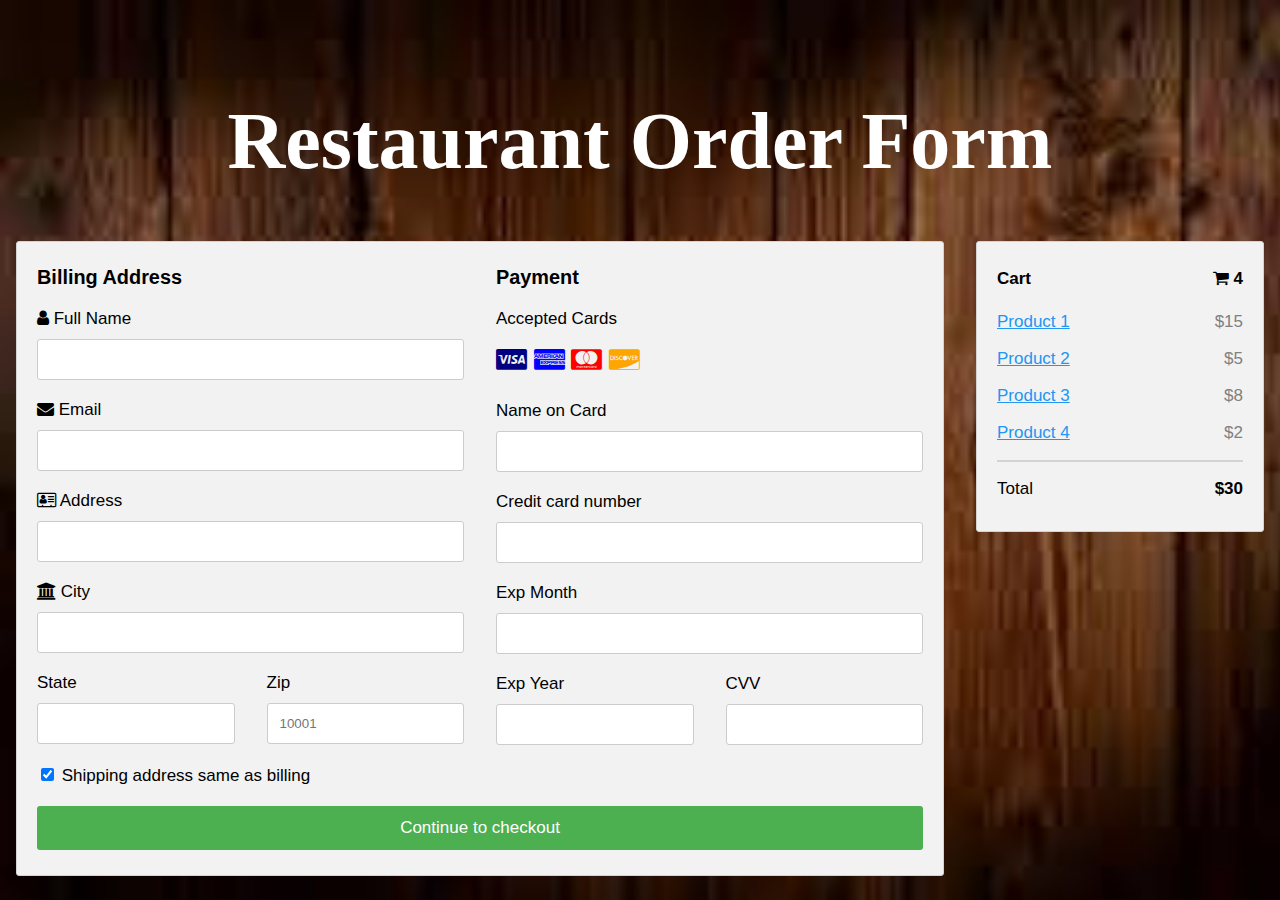
<file: datacom website/onlineorder2.html>
<!DOCTYPE html>
<html>
<head>
<meta name="viewport" content="width=device-width, initial-scale=1">
<link rel="stylesheet" href="https://cdnjs.cloudflare.com/ajax/libs/font-awesome/4.7.0/css/font-awesome.min.css">
<style>

body {
  font-family: Arial;
  font-size: 17px;
  padding: 8px;
  background-image: url('picture/background.jpg');
  background-repeat: no-repeat;
  background-attachment: fixed;  
  background-size: cover;
}



* {
  box-sizing: border-box;
}

.row {
  display: -ms-flexbox; /* IE10 */
  display: flex;
  -ms-flex-wrap: wrap; /* IE10 */
  flex-wrap: wrap;
  margin: 0 -16px;
}

.col-25 {
  -ms-flex: 25%; /* IE10 */
  flex: 25%;
}

.col-50 {
  -ms-flex: 50%; /* IE10 */
  flex: 50%;
}

.col-75 {
  -ms-flex: 75%; /* IE10 */
  flex: 75%;
}

.col-25,
.col-50,
.col-75 {
  padding: 0 16px;
}

.container {
  background-color: #f2f2f2;
  padding: 5px 20px 15px 20px;
  border: 1px solid lightgrey;
  border-radius: 3px;
}

input[type=text] {
  width: 100%;
  margin-bottom: 20px;
  padding: 12px;
  border: 1px solid #ccc;
  border-radius: 3px;
}

label {
  margin-bottom: 10px;
  display: block;
}

.icon-container {
  margin-bottom: 20px;
  padding: 7px 0;
  font-size: 24px;
}

.btn {
  background-color: #4CAF50;
  color: white;
  padding: 12px;
  margin: 10px 0;
  border: none;
  width: 100%;
  border-radius: 3px;
  cursor: pointer;
  font-size: 17px;
}

.btn:hover {
  background-color: #45a049;
}

a {
  color: #2196F3;
}

hr {
  border: 1px solid lightgrey;
}

span.price {
  float: right;
  color: grey;
}

/* Responsive layout - when the screen is less than 800px wide, make the two columns stack on top of each other instead of next to each other (also change the direction - make the "cart" column go on top) */
@media (max-width: 800px) {
  .row {
    flex-direction: column-reverse;
  }
  .col-25 {
    margin-bottom: 20px;
  }
}
</style>
</head>
<body>

<h1 style="font-size: 80px;margin-top: 80px;text-align: center;font-family:Lastnocis;text-transform:capitalize;color: white;">Restaurant Order Form</h1>
<div class="row">
  <div class="col-75">
    <div class="container">
      <form action="/action_page.php">
      
        <div class="row">
          <div class="col-50">
            <h3>Billing Address</h3>
            <label for="fname"><i class="fa fa-user"></i> Full Name</label>
            <input type="text" id="fname" name="firstname" placeholder="">
            <label for="email"><i class="fa fa-envelope"></i> Email</label>
            <input type="text" id="email" name="email" placeholder="">
            <label for="adr"><i class="fa fa-address-card-o"></i> Address</label>
            <input type="text" id="adr" name="address" placeholder="">
            <label for="city"><i class="fa fa-institution"></i> City</label>
            <input type="text" id="city" name="city" placeholder="">

            <div class="row">
              <div class="col-50">
                <label for="state">State</label>
                <input type="text" id="state" name="state" placeholder="">
              </div>
              <div class="col-50">
                <label for="zip">Zip</label>
                <input type="text" id="zip" name="zip" placeholder="10001">
              </div>
            </div>
          </div>

          <div class="col-50">
            <h3>Payment</h3>
            <label for="fname">Accepted Cards</label>
            <div class="icon-container">
              <i class="fa fa-cc-visa" style="color:navy;"></i>
              <i class="fa fa-cc-amex" style="color:blue;"></i>
              <i class="fa fa-cc-mastercard" style="color:red;"></i>
              <i class="fa fa-cc-discover" style="color:orange;"></i>
            </div>
            <label for="cname">Name on Card</label>
            <input type="text" id="cname" name="cardname" placeholder="">
            <label for="ccnum">Credit card number</label>
            <input type="text" id="ccnum" name="cardnumber" placeholder="">
            <label for="expmonth">Exp Month</label>
            <input type="text" id="expmonth" name="expmonth" placeholder="">
            <div class="row">
              <div class="col-50">
                <label for="expyear">Exp Year</label>
                <input type="text" id="expyear" name="expyear" placeholder="">
              </div>
              <div class="col-50">
                <label for="cvv">CVV</label>
                <input type="text" id="cvv" name="cvv" placeholder="">
              </div>
            </div>
          </div>
          
        </div>
        <label>
          <input type="checkbox" checked="checked" name="sameadr"> Shipping address same as billing
        </label>
        <input type="submit" value="Continue to checkout" class="btn">
      </form>
    </div>
  </div>
  <div class="col-25">
    <div class="container">
      <h4>Cart <span class="price" style="color:black"><i class="fa fa-shopping-cart"></i> <b>4</b></span></h4>
      <p><a href="#">Product 1</a> <span class="price">$15</span></p>
      <p><a href="#">Product 2</a> <span class="price">$5</span></p>
      <p><a href="#">Product 3</a> <span class="price">$8</span></p>
      <p><a href="#">Product 4</a> <span class="price">$2</span></p>
      <hr>
      <p>Total <span class="price" style="color:black"><b>$30</b></span></p>
    </div>
  </div>
</div>
</body>
</html>
</file>
